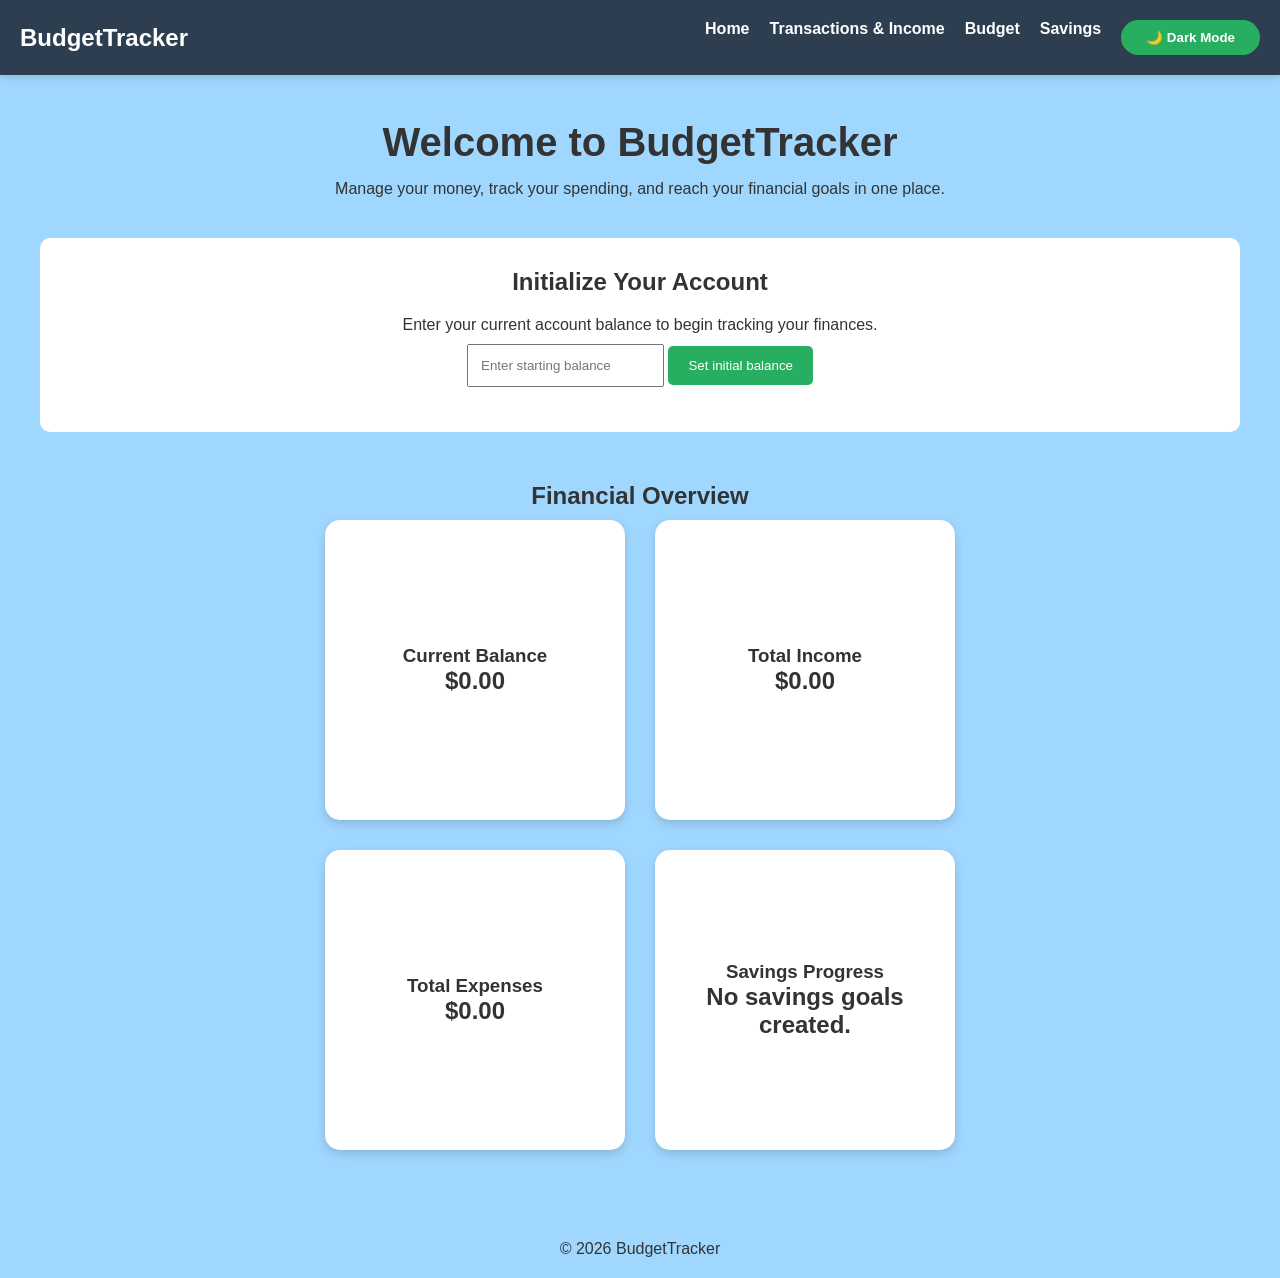
<file: Final Project/index.html>
<!DOCTYPE html>
<html lang="en">

<head>
    <meta charset="UTF-8">
    <meta name="viewport" content="width=device-width, initial-scale=1.0">

    <title>BudgetTracker - Home</title>

    <link rel="stylesheet" href="styles.css">
</head>


<body>

    <!-- Navigation Bar -->
    <header>
        <nav class="navbar">

            <h1 class="logo">BudgetTracker</h1>

            <ul class="nav-links">
                <li><a href="index.html">Home</a></li>
                <li><a href="transactions.html">Transactions & Income</a></li>
                <li><a href="budget.html">Budget</a></li>
                <li><a href="savings.html">Savings</a></li>
                <li><button id="theme-toggle" class="theme-button">🌙 Dark Mode</button></li>
            </ul>

        </nav>
    </header>



    <main>

        <!-- Welcome Section -->
        <section class="hero">

            <h2>Welcome to BudgetTracker</h2>

            <p>
                Manage your money, track your spending,
                and reach your financial goals in one place.
            </p>

            <p id="welcome-message"></p>

        </section>



        <!-- Initialize Account Balance -->
        <section class="balance-section" id="balance-setup">

            <h2>Initialize Your Account</h2>

            <p>
                Enter your current account balance to begin tracking your finances.
            </p>


            <input
                type="number"
                id="starting-balance"
                placeholder="Enter starting balance"
            >


            <button id="initialize-btn">
                Set initial balance
            </button>


            <p id="balance-message"></p>

        </section>



        <!-- Overview Cards -->
        <section class="overview">

            <h2>Financial Overview</h2>


            <div class="cards">


                <div class="card">

                    <h3>Current Balance</h3>

                    <p id="home-current-balance">
                        $0.00
                    </p>

                </div>



                <div class="card">

                    <h3>Total Income</h3>

                    <p id="home-total-income">
                        $0.00
                    </p>

                </div>



                <div class="card">

                    <h3>Total Expenses</h3>

                    <p id="home-total-expenses">
                        $0.00
                    </p>

                </div>



                <div class="card">

                    <h3>Savings Progress</h3>

                    <p id="home-savings-progress">
                        0%
                    </p>

                </div>


            </div>

        </section>


    </main>



    <footer>

        <p>
            © 2026 BudgetTracker
        </p>

    </footer>



    <script src="scripts.js"></script>

</body>

</html>
</file>
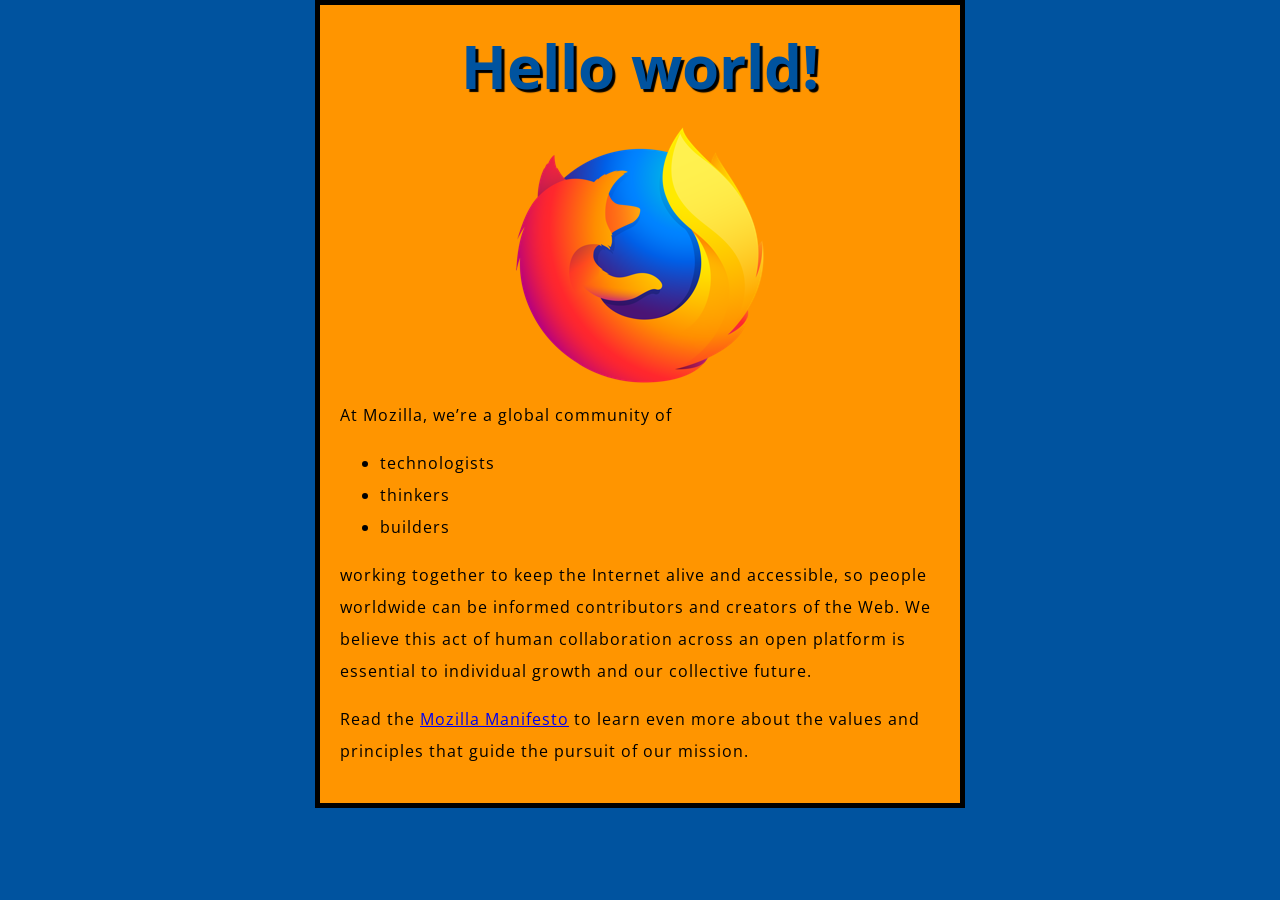
<file: Assignment1/Assignment1 code/index.html>
<!DOCTYPE html>
<html lang="en">
  <head>
    <meta charset="utf-8">
    <title>My test page</title>
    <link href="http://fonts.googleapis.com/css?family=Open+Sans" rel="stylesheet" type="text/css">
    <link href="styles/style.css" rel="stylesheet" type="text/css">
    <script async src="scripts/main.js"></script>
  </head>
  <body>
    <h1>Mozilla is cool</h1>
    <img src="images/firefox-icon.png" alt="The Firefox logo: a flaming fox surrounding the Earth.">

    <p>At Mozilla, we’re a global community of</p>

    <ul> <!-- changed to list in the tutorial -->
      <li>technologists</li>
      <li>thinkers</li>
      <li>builders</li>
    </ul>

    <p>working together to keep the Internet alive and accessible, so people worldwide can be informed contributors and creators of the Web. We believe this act of human collaboration across an open platform is essential to individual growth and our collective future.</p>

    <p>Read the <a href="https://www.mozilla.org/en-US/about/manifesto/">Mozilla Manifesto</a> to learn even more about the values and principles that guide the pursuit of our mission.</p>
  </body>
</html>
</file>
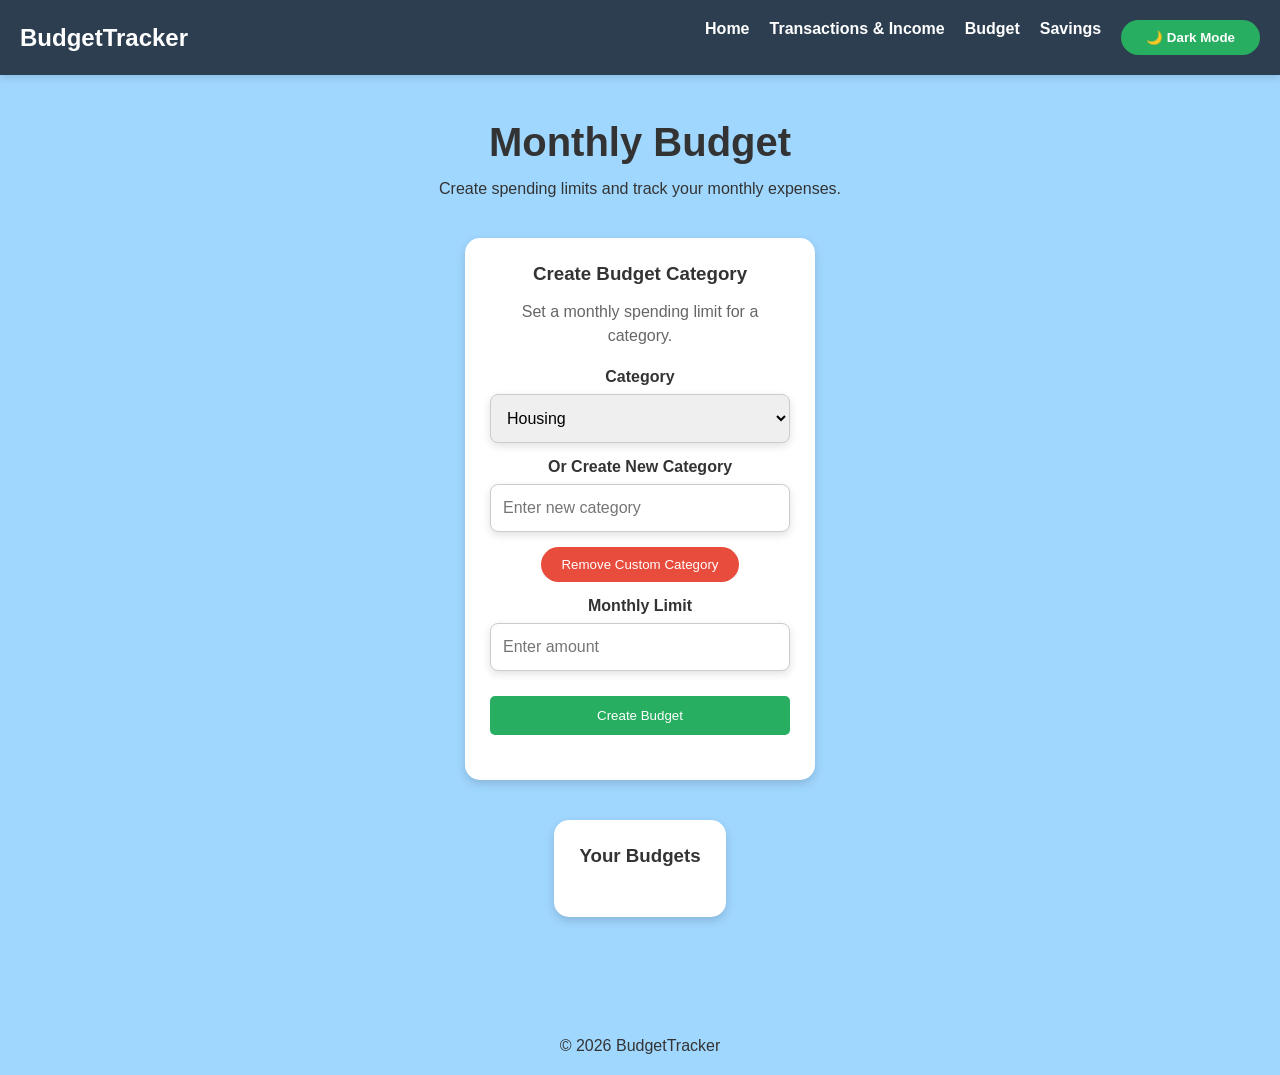
<file: Final Project/budget.html>
<!DOCTYPE html>
<html lang="en">

<head>

    <meta charset="UTF-8">

    <meta name="viewport" content="width=device-width, initial-scale=1.0">

    <title>Budget | BudgetTracker</title>

    <link rel="stylesheet" href="styles.css">

</head>


<body>


<!-- Navigation -->

<nav class="navbar">

    <h1 class="logo">
        BudgetTracker
    </h1>


    <ul class="nav-links">

        <li>
            <a href="index.html">
                Home
            </a>
        </li>


        <li>
            <a href="transactions.html">
                Transactions & Income
            </a>
        </li>


        <li>
            <a href="budget.html">
                Budget
            </a>
        </li>


        <li>
            <a href="savings.html">
                Savings
            </a>
        </li>
        <li><button id="theme-toggle" class="theme-button">🌙 Dark Mode</button></li>
    </ul>

</nav>



<main>


<section class="hero">

    <h2>
        Monthly Budget
    </h2>


    <p>
        Create spending limits and track your monthly expenses.
    </p>

</section>



<!-- Budget Creation -->

<section class="budget-setup">


    <h3>
        Create Budget Category
    </h3>


    <p>
        Set a monthly spending limit for a category.
    </p>



    <label for="budget-category">
        Category
    </label>


    <select id="budget-category">


        <option value="Housing">
            Housing
        </option>


        <option value="Food">
            Food
        </option>


        <option value="Transportation">
            Transportation
        </option>


        <option value="Entertainment">
            Entertainment
        </option>


        <option value="Bills">
            Bills
        </option>


        <option value="Other">
            Other
        </option>


    </select>

    <label for="custom-budget-category">

        Or Create New Category

    </label>


    <input
        type="text"
        id="custom-budget-category"
        placeholder="Enter new category"
    />

    <button id="remove-category-btn">

        Remove Custom Category

    </button>




    <label for="budget-limit">
        Monthly Limit
    </label>


    <input 
        type="number"
        id="budget-limit"
        placeholder="Enter amount"
    >



    <button id="create-budget-btn">
        Create Budget
    </button>



    <p id="budget-message"></p>


</section>




<!-- Budget Cards -->

<section class="budget-container">


    <h3>
        Your Budgets
    </h3>


    <div id="budget-list" class="budget-cards">


        <!-- Budget cards created here -->


    </div>


</section>

<!-- Edit Budget Box -->

<section id="edit-budget-box" class="budget-edit-box">


    <h3>
        Edit Budget
    </h3>


    <label for="edit-budget-limit">

        New Monthly Limit

    </label>


    <input 
        type="number"
        id="edit-budget-limit"
    >



    <button id="save-budget-edit">

        Save Changes

    </button>


    <button id="cancel-budget-edit">

        Cancel

    </button>


</section>



</main>




<footer>

    <p>
        © 2026 BudgetTracker
    </p>

</footer>



<script src="scripts.js"></script>


</body>

</html>
</file>
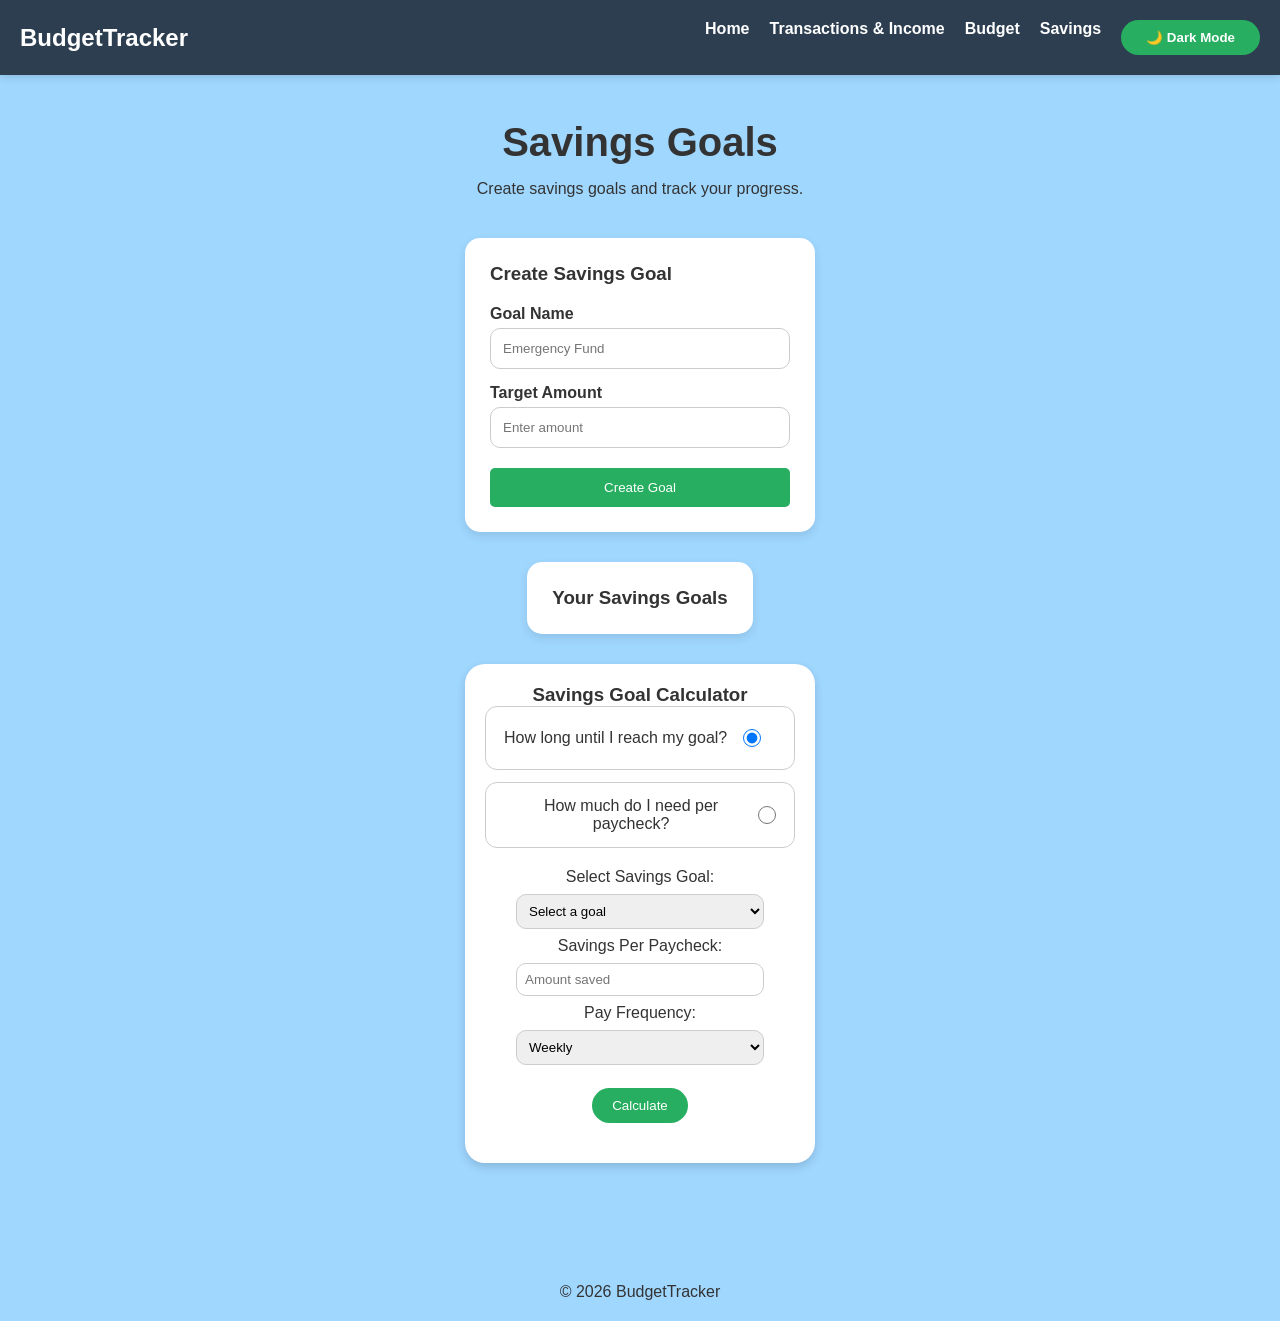
<file: Final Project/savings.html>
<!DOCTYPE html>
<html lang="en">

<head>

    <meta charset="UTF-8">

    <meta name="viewport" content="width=device-width, initial-scale=1.0">

    <title>Savings | BudgetTracker</title>

    <link rel="stylesheet" href="styles.css">

</head>


<body>


<!-- Navigation -->

<nav class="navbar">

    <h1 class="logo">
        BudgetTracker
    </h1>


    <ul class="nav-links">


        <li>
            <a href="index.html">
                Home
            </a>
        </li>


        <li>
            <a href="transactions.html">
                Transactions & Income
            </a>
        </li>


        <li>
            <a href="budget.html">
                Budget
            </a>
        </li>


        <li>
            <a href="savings.html">
                Savings
            </a>
        </li>
        <li><button id="theme-toggle" class="theme-button">🌙 Dark Mode</button></li>

    </ul>

</nav>




<main>


<section class="hero">

    <h2>
        Savings Goals
    </h2>


    <p>
        Create savings goals and track your progress.
    </p>


</section>

<!-- Savings Goal Creation -->

<section class="savings-setup">


    <h3>
        Create Savings Goal
    </h3>


    <label for="savings-name">

        Goal Name

    </label>


    <input
        type="text"
        id="savings-name"
        placeholder="Emergency Fund"
    >



    <label for="savings-target">

        Target Amount

    </label>


    <input
        type="number"
        id="savings-target"
        placeholder="Enter amount"
    >



    <button id="create-savings-btn">

        Create Goal

    </button>


    <p id="savings-message"></p>


</section>

<!-- Savings Goals Display -->

<section class="savings-container">


    <h3>
        Your Savings Goals
    </h3>


    <div class="savings-content">


        <div id="savings-list" class="savings-cards">


            <!-- Savings cards appear here -->


        </div>



        <div
        id="edit-savings-box"
        class="edit-savings-panel"
        style="display:none;">


            <h3>
                Edit Savings Goal
            </h3>


            <label>
                Goal Name
            </label>


            <input
                type="text"
                id="edit-savings-name">



            <label>
                Target Amount
            </label>


            <input
                type="number"
                id="edit-savings-target">



            <button id="save-savings-edit">

                Save Changes

            </button>



            <button id="cancel-savings-edit">

                Cancel

            </button>


        </div>


    </div>


</section>

<div class="savings-calculator-card">

    <h3>
        Savings Goal Calculator
    </h3>

    <div class="calculator-mode">

        <label class="mode-option">

            <span>
                How long until I reach my goal?
            </span>

            <input 
            type="radio" 
            name="calculator-mode"
            id="time-to-goal-mode"
            checked>

        </label>


        <label class="mode-option">

            <span>
                How much do I need per paycheck?
            </span>

            <input 
            type="radio" 
            name="calculator-mode"
            id="required-savings-mode">

        </label>

    </div>

    <label>
        Select Savings Goal:
    </label>

    <select id="calculator-savings-goal">
        <option value="">
            Select a goal
        </option>
    </select>


    <div id="paycheck-input-section">

        <label>
            Savings Per Paycheck:
        </label>

        <input 
        type="number"
        id="calculator-amount"
        placeholder="Amount saved">

    </div>

    <div id="timeframe-input-section"
style="display:none;">


    <label>
        Time To Save:
    </label>


    <input 
        type="number"
        id="calculator-timeframe"
        placeholder="Number">


        <select id="calculator-time-unit">

            <option value="months">
                Months
            </option>

            <option value="years">
                Years
            </option>

        </select>


    </div>


    <label>
        Pay Frequency:
    </label>

    <select id="calculator-frequency">

        <option value="52">
            Weekly
        </option>

        <option value="26">
            Every 2 weeks
        </option>

        <option value="24">
            Twice a month
        </option>

        <option value="12">
            Monthly
        </option>

    </select>


    <button id="calculate-savings-btn">
        Calculate
    </button>


    <div id="calculator-result">

    </div>


</div>

</main>




<footer>

    <p>
        © 2026 BudgetTracker
    </p>


</footer>



<script src="scripts.js"></script>


</body>

</html>
</file>
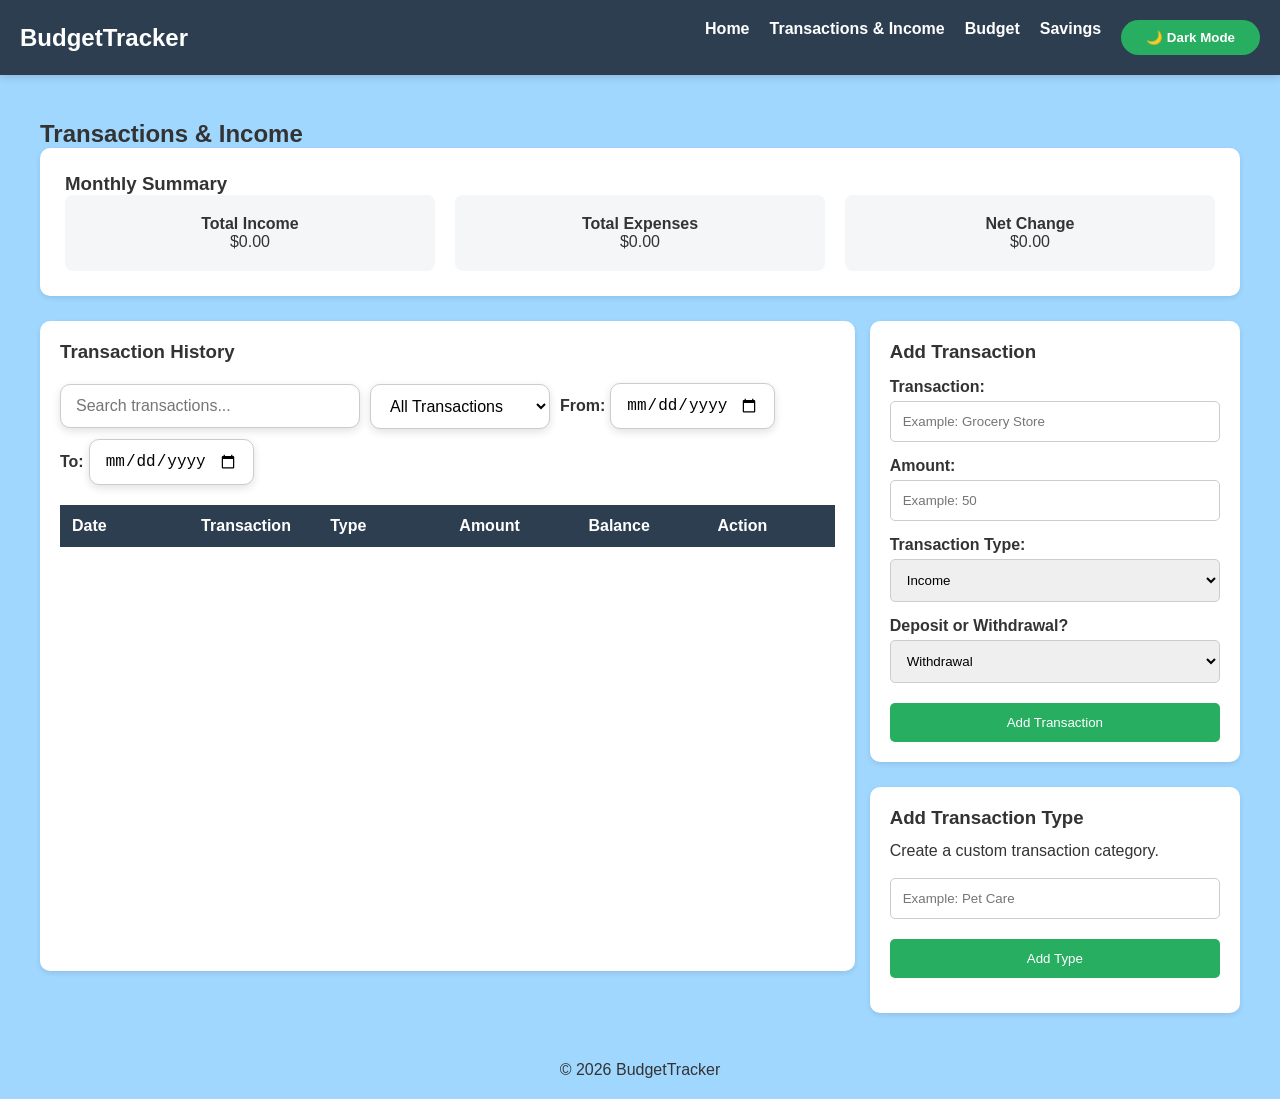
<file: Final Project/transactions.html>
<!DOCTYPE html>
<html lang="en">

<head>
    <meta charset="UTF-8">
    <meta name="viewport" content="width=device-width, initial-scale=1.0">

    <title>BudgetTracker - Transactions</title>

    <link rel="stylesheet" href="styles.css">
</head>


<body>

    <!-- Navigation Bar -->
    <header>

        <nav class="navbar">

            <h1 class="logo">BudgetTracker</h1>

            <ul class="nav-links">

                <li><a href="index.html">Home</a></li>
                <li><a href="transactions.html">Transactions & Income</a></li>
                <li><a href="budget.html">Budget</a></li>
                <li><a href="savings.html">Savings</a></li>
                <li><button id="theme-toggle" class="theme-button">🌙 Dark Mode</button></li>

            </ul>

        </nav>

    </header>



    <main>

        <h2 class="page-title">
            Transactions & Income
        </h2>


        <section class="transaction-summary">

            <h3>Monthly Summary</h3>

            <div class="summary-cards">

                <div class="summary-card income-summary">

                    <h4>Total Income</h4>

                    <p id="total-income">
                        $0.00
                    </p>

                </div>


                <div class="summary-card expense-summary">

                    <h4>Total Expenses</h4>

                    <p id="total-expenses">
                        $0.00
                    </p>

                </div>


                <div class="summary-card net-summary">

                    <h4>Net Change</h4>

                    <p id="net-change">
                        $0.00
                    </p>

                </div>

            </div>

        </section>
        <section class="transaction-layout">


            <!-- Transaction History -->
            <div class="transaction-history">

                <h3>
                    Transaction History
                </h3>


                <!-- Search and Filter Controls -->
                <div class="transaction-filters">


                    <input
                        type="text"
                        id="transaction-search"
                        placeholder="Search transactions..."
                    >


                    <select id="transaction-filter">

                        <option value="All">
                            All Transactions
                        </option>

                    </select>
                    <div class="date-filter">

                        <label for="start-date">
                            From:
                        </label>


                        <input 
                            type="date"
                            id="start-date"
                        >

                    </div>



                    <div class="date-filter">

                        <label for="end-date">
                            To:
                        </label>


                        <input 
                            type="date"
                            id="end-date"
                        >

                    </div>


                </div>



                <!-- Transaction Table -->
                <table>

                    <thead>

                        <tr>

                            <th>Date</th>

                            <th>Transaction</th>

                            <th>Type</th>

                            <th>Amount</th>

                            <th>Balance</th>

                            <th>Action</th>

                        </tr>

                    </thead>



                    <tbody id="transaction-list">

                        <!-- Transactions will be added here dynamically -->

                    </tbody>


                </table>


            </div>





            <!-- Right Side Boxes -->
            <div class="transaction-controls">



                <!-- Add Transaction -->
                <div 
                class="transaction-input-box"
                id ="transaction-card">

                    <h3>
                        Add Transaction
                    </h3>


                    <label for="transaction-description">
                        Transaction:
                    </label>

                    <input
                        type="text"
                        id="transaction-description"
                        placeholder="Example: Grocery Store"
                    >



                    <label for="transaction-amount">
                        Amount:
                    </label>

                    <input
                        type="number"
                        id="transaction-amount"
                        placeholder="Example: 50"
                    >



                    <label for="transaction-type">
                        Transaction Type:
                    </label>


                    <select id="transaction-type">

                        <option value="Income">
                            Income
                        </option>

                        <option value="Food">
                            Food
                        </option>

                        <option value="Housing">
                            Housing
                        </option>

                        <option value="Transportation">
                            Transportation
                        </option>

                        <option value="Entertainment">
                            Entertainment
                        </option>

                        <option value="Shopping">
                            Shopping
                        </option>

                        <option value="Bills">
                            Bills
                        </option>

                        <option value="Healthcare">
                            Healthcare
                        </option>

                        <option value="Education">
                            Education
                        </option>

                        <option value="Subscriptions">
                            Subscriptions
                        </option>

                        <option value="Other">
                            Other
                        </option>

                    </select>

                    <label>Deposit or Withdrawal?</label>

                    <select id="transaction-direction">

                        <option value="withdrawal">
                            Withdrawal
                        </option>

                        <option value="deposit">
                            Deposit
                        </option>

                    </select>

                    <button id="add-transaction-btn">
                        Add Transaction
                    </button>



                    <p id="transaction-message"></p>


                </div>





                <!-- Add Transaction Type -->
                <div class="transaction-type-box">


                    <h3>
                        Add Transaction Type
                    </h3>


                    <p>
                        Create a custom transaction category.
                    </p>


                    <input
                        type="text"
                        id="new-transaction-type"
                        placeholder="Example: Pet Care"
                    >


                    <button id="add-type-btn">
                        Add Type
                    </button>


                    <p id="type-message"></p>


                </div>



            </div>


        </section>


    </main>




    <footer>

        <p>
            © 2026 BudgetTracker
        </p>

    </footer>



    <script src="scripts.js"></script>

</body>

</html>
</file>
<file: Final Project/styles.css>
/* ==============================
   General Styling
   ============================== */

* {
    box-sizing: border-box;
    margin: 0;
    padding: 0;
}


body {

    font-family: Arial, sans-serif;

    background-color: #a0d7ff;

    color: #333;

    padding-top: 80px;

}



main {

    max-width: 1700px;

    margin: auto;

    padding: 40px;

}

footer {

    width: 100%;

    text-align: center;

    padding: 20px;

    margin-top: 30px;

}



/* ==============================
   Navigation
   ============================== */


.navbar {

    display: flex;

    justify-content: space-between;

    align-items: center;

    padding: 20px;

    background-color: #2c3e50;

    box-shadow: 0 2px 8px rgba(0,0,0,0.15);
    
    position: fixed;

    top: 0;

    left: 0;

    width: 100%;

    z-index: 1000;

}



.logo {

    color: white;

}



.nav-links {

    display: flex;

    list-style: none;

    gap: 20px;

}



.nav-links a {

    color: white;

    text-decoration: none;

    font-weight: bold;

}



.nav-links a:hover {

    text-decoration: underline;

}



/* ==============================
   Home Page
   ============================== */


.hero {

    text-align: center;

    margin-bottom: 40px;

}



.hero h2 {

    font-size: 2.5rem;

    margin-bottom: 15px;

}



.balance-section {

    background: white;

    padding: 30px;

    border-radius: 10px;

    text-align: center;

    margin-bottom: 40px;

}

.balance-section h2 {

    margin-bottom:20px;

}


.balance-section input {

    margin-top:10px;

    margin-bottom:15px;

}


.balance-section button {

    margin-top:10px;

}



input,
select {

    padding: 12px;

}



button {

    padding: 12px 20px;

    border: none;

    border-radius: 5px;

    background-color: #27ae60;

    color: white;

    cursor: pointer;

}



button:hover {

    background-color: #219150;

}



.cards {

    display: grid;

    grid-template-columns: repeat(2, 300px);

    justify-content: center;

    gap:30px;

}

.overview {

    width: fit-content;

    margin: 0 auto;

}

.overview h2 {
    text-align:center;
    padding: 10px;
}



.card {

    background:white;

    width:300px;

    height:300px;

    padding:40px;

    display:flex;

    flex-direction:column;

    justify-content:center;

    align-items:center;

    text-align:center;

    border-radius:15px;

    box-shadow:0 4px 10px rgba(0,0,0,0.15);

}



.card p {

    font-size:1.5rem;

    font-weight:bold;

}




/* ==============================
   Transaction Page Layout
   ============================== */


.transaction-layout {

    display:grid;

    grid-template-columns:2.2fr 1fr;

    gap:15px;

    align-items:stretch;

}

.transaction-description {
    max-width: 200px;
    white-space: nowrap;
    overflow: hidden;
    text-overflow: ellipsis;
}



/* ==============================
   Transaction History
   ============================== */


.transaction-history {

    background:white;

    padding:20px;

    border-radius:10px;

    box-shadow:0 2px 5px rgba(0,0,0,0.1);

    height:650px;

    display:flex;

    flex-direction:column;

}



.transaction-history h3 {

    margin-bottom:20px;

}



/* ==============================
   Filters
   ============================== */


.transaction-filters {

    display:flex;

    flex-wrap:wrap;

    gap:10px;

    margin-bottom:20px;

    align-items:center;

}



.transaction-filters input,
.transaction-filters select {

    padding:12px 15px;

    border-radius:10px;

    border:1px solid #ccc;

    background:white;

    box-shadow:0 3px 8px rgba(0,0,0,0.12);

    font-size:1rem;

}



.transaction-filters input:focus,
.transaction-filters select:focus {

    outline:none;

    border-color:#27ae60;

}



#transaction-search {

    width:300px;

}



#transaction-filter {

    width:180px;

}



.date-filter {

    display:flex;

    align-items:center;

    gap:5px;

    white-space:nowrap;

}



.date-filter label {

    font-weight:bold;

}



.date-filter input {

    width:165px;

}



/* ==============================
   Transaction Table
   ============================== */


.transaction-history table {

    width:100%;

    border-collapse:collapse;

    table-layout:fixed;

}



.transaction-history tbody {

    display:block;

    overflow-y:auto;

    flex:1;

}



.transaction-history thead,
.transaction-history tbody tr {

    display:table;

    width:100%;

    table-layout:fixed;

}



th {

    background:#2c3e50;

    color:white;

    padding:12px;

    text-align:left;

}



td {

    padding:12px;

    border-bottom:1px solid #ddd;

    overflow:hidden;

    text-overflow:ellipsis;

    white-space:nowrap;

}



tr:hover {

    background:#f5f5f5;

}



/* Initial balance */

.initial-balance-row {

    background-color:#dff6dd;

    font-weight:bold;

}



.initial-balance-row:hover {

    background-color:#c8edc5;

}



/* ==============================
   Right Side Boxes
   ============================== */


.transaction-controls {

    display:flex;

    flex-direction:column;

    gap:25px;

    height:650px;

}



.transaction-input-box,
.transaction-type-box {

    background:white;

    padding:20px;

    border-radius:10px;

    box-shadow:0 2px 5px rgba(0,0,0,0.1);

}



.transaction-input-box label {

    display:block;

    margin-top:15px;

    margin-bottom:5px;

    font-weight:bold;

}



.transaction-input-box input,
.transaction-input-box select,
.transaction-type-box input {

    width:100%;

    padding:12px;

    border-radius:5px;

    border:1px solid #ccc;

}



.transaction-input-box button,
.transaction-type-box button {

    width:100%;

    margin-top:20px;

}



/* Buttons */


.edit-btn {

    background:#3498db;

    padding:8px 12px;

    font-size:.9rem;

}



.edit-btn:hover {

    background:#2980b9;

}



.delete-btn {

    background:#e74c3c;

    padding:8px 12px;

    font-size:.9rem;

}



.delete-btn:hover {

    background:#c0392b;

}



/* ==============================
   Summary Cards
   ============================== */


.transaction-summary {

    background:white;

    padding:25px;

    border-radius:10px;

    box-shadow:0 2px 5px rgba(0,0,0,0.1);

    margin-bottom:25px;

}



.summary-cards {

    display:grid;

    grid-template-columns:repeat(3,1fr);

    gap:20px;

}



.summary-card {

    background:#f4f6f8;

    padding:20px;

    text-align:center;

    border-radius:8px;

}



/* ==============================
   Responsive
   ============================== */


@media(max-width:900px) {


    .transaction-layout {

        grid-template-columns:1fr;

    }



    .transaction-controls {

        height:auto;

    }



    .transaction-filters {

        flex-direction:column;

        align-items:stretch;

    }



    #transaction-search,
    #transaction-filter,
    .date-filter input {

        width:100%;

    }



    .cards,
    .summary-cards {

        grid-template-columns:1fr;

    }



    .navbar {

        flex-direction:column;

        gap:15px;

    }


}

.transaction-type-box h3 {

    margin-bottom: 10px;

}


.transaction-type-box p {

    margin-bottom: 15px;

    line-height: 1.5;

}

/* Deposits */

.deposit-row {

    background-color: #dff6dd;

}


.deposit-row:hover {

    background-color: #c8edc5;

}



/* Withdrawals */

.withdrawal-row {

    background-color: #fde2e2;

}


.withdrawal-row:hover {

    background-color: #f8cccc;

}



/* Negative Balance */

.negative-balance-row {

    background-color: #e88b8b;

}


.negative-balance-row:hover {

    background-color: #df7070;

}



/* Amount Colors */

.deposit-amount {

    color: #1b8a3b;

    font-weight:bold;

}


.withdrawal-amount {

    color:#c0392b;

    font-weight:bold;

}

/* ==============================
   Budget Page
   ============================== */


/* Budget Setup Box */

.budget-setup {

    background-color: white;

    padding: 25px;

    border-radius: 15px;

    box-shadow: 0 4px 10px rgba(0,0,0,0.15);

    margin: 30px auto 40px;

    text-align: center;

    width: 350px;

    max-width: 90%;

}


.budget-setup h3 {

    margin-bottom: 15px;

}


.budget-setup p {

    margin-bottom: 20px;

    line-height: 1.5;

    color: #666;

}


/* Budget Inputs */

.budget-setup label {

    display: block;

    font-weight: bold;

    margin-top: 15px;

    margin-bottom: 8px;

}


.budget-setup input,
.budget-setup select {

    width: 300px;

    max-width: 100%;

    padding: 14px 12px;

    border-radius: 8px;

    border: 1px solid #ccc;

    box-shadow: 0 3px 8px rgba(0,0,0,0.12);

    font-size: 1rem;

}



.budget-setup input:focus,
.budget-setup select:focus {

    outline: none;

    border-color: #27ae60;

    box-shadow: 0 0 8px rgba(39,174,96,0.4);

}



.budget-setup button {

    margin-top: 25px;

    width: 300px;

    max-width: 100%;

}



/* Budget List Section */

.budget-container {

    background-color: white;

    padding: 25px;

    border-radius: 15px;

    box-shadow: 0 4px 10px rgba(0,0,0,0.15);

    width: fit-content;

    max-width: 90vw;

    margin: 30px auto;

}



.budget-container h3 {

    margin-bottom: 25px;

}



/* Budget Cards */

.budget-cards {

    display:flex;

    flex-wrap:wrap;

    gap:25px;

}



.budget-card {

    background-color: #f8fafc;

    padding: 30px;

    border-radius: 12px;

    box-shadow: 0 3px 8px rgba(0,0,0,0.12);

    overflow: hidden;

    text-align: center;

    padding-bottom: 45px;

    width:300px;

}



.budget-card h4 {

    margin-bottom: 15px;

    font-size: 1.3rem;

}



.budget-card p {

    margin-bottom: 10px;

}



/* Progress Bar */

.progress-container {

    position: relative;

    width: 100%;

    height: 12px;

    background-color: #ddd;

    border-radius: 20px;

    margin-top: 15px;
    
    margin-bottom: 35px;

}



.progress-bar {

    height: 100%;

    border-radius: 20px;

    transition: width 0.3s ease;

}



.progress-markers {

    position: absolute;

    top: 18px;

    left: 0;

    width: 100%;

    display: flex;

    justify-content: space-between;

    font-size: 0.75rem;

    color: #555;

}



.half-marker {

    position: absolute;

    left: 50%;

    transform: translateX(-50%);

}



/* Budget Status Colors */

.budget-safe {

    background-color: #27ae60;

}


.budget-warning {

    background-color: #f1c40f;

}


.budget-danger {

    background-color: #e74c3c;

}

.budget-card p {

    margin:12px 0;

}


/* Budget Messages */

#budget-message {

    margin-top: 20px;

    font-weight: bold;

}



/* Mobile */

@media(max-width:900px) {


    .budget-cards {

        grid-template-columns: 1fr;

    }


}

/* Budget Delete Button */

.delete-budget-btn {

    background-color:#e74c3c;

    margin-top:20px;

    padding:10px 25px;

    width:auto;

    border-radius:25px;

    font-size:0.9rem;

    display:block;

    margin-left:auto;

    margin-right:auto;

}


.delete-budget-btn:hover {

    background-color:#c0392b;

}

.edit-budget-btn {

    background-color:#3498db;

    margin-top:20px;

    margin-right:10px;

    padding:10px 25px;

    width:auto;

    border-radius:25px;

    font-size:0.9rem;

}


.edit-budget-btn:hover {

    background-color:#2980b9;

}

.budget-card button {

    display:inline-block;

}

/* Budget Edit Box */


.budget-edit-box {

    display:none;

    background:white;

    padding:30px;

    border-radius:15px;

    box-shadow:0 4px 10px rgba(0,0,0,0.15);

    margin-top:30px;

    text-align:center;

}



.budget-edit-box h3 {

    margin-bottom:20px;

}



.budget-edit-box input {

    width:300px;

    max-width:100%;

    padding:12px;

    border-radius:8px;

    border:1px solid #ccc;

    margin:15px;

}



.budget-edit-box button {

    margin:10px;

    width:auto;

    padding:10px 25px;

    border-radius:25px;

}



#cancel-budget-edit {

    background-color:#e74c3c;

}


#cancel-budget-edit:hover {

    background-color:#c0392b;

}

.budget-card button {

    display:inline-block;

    margin:10px 5px;

}

#remove-category-btn {

    background-color:#e74c3c;

    margin-top:15px;

    width:auto;

    padding:10px 20px;

    border-radius:25px;

}


#remove-category-btn:hover {

    background-color:#c0392b;

}

/* Savings Cards */


.savings-container {

    background-color: white;

    padding: 25px;

    border-radius: 15px;

    box-shadow: 0 4px 10px rgba(0,0,0,0.1);

    width: fit-content;

    max-width: 90vw;

    margin: 30px auto;

}



.savings-cards {

    display:flex;

   flex-wrap: wrap;

    gap:25px;

}



.savings-card {

    background:#f4f6f8;

    padding:25px;

    border-radius:15px;

    text-align:center;

}



.savings-card h4 {

    margin-bottom:15px;

}



.savings-progress-container {

    width:100%;

    height:12px;

    background:#ddd;

    border-radius:20px;

    margin-top:20px;

}



.savings-progress-bar {

    height:100%;

    background:#27ae60;

    border-radius:20px;

    transition:width 0.3s ease;

}

.add-savings-btn {

    margin-top:20px;

    padding:10px 20px;

    border:none;

    border-radius:20px;

    background:#27ae60;

    color:white;

    cursor:pointer;

}


.add-savings-btn:hover {

    background:#219150;

}

.savings-input-box {

    margin-top:20px;

}



.savings-input-box input {

    width:40%;

    padding:10px;

    border-radius:10px;

    border:1px solid #ccc;

    margin-bottom:10px;

}



.save-savings-btn,
.cancel-savings-btn {


    width:100px;

    padding:10px;

    border:none;

    border-radius:20px;

    cursor:pointer;

}



.save-savings-btn {

    background:#27ae60;

    color:white;

}



.cancel-savings-btn {

    background:#e74c3c;

    color:white;

}

.savings-input-box input {

    width: 120px;

    padding: 10px;

    border-radius: 10px;

    border: 1px solid #ccc;

}

.savings-cards {

    display: flex;

    flex-wrap: wrap;

    gap: 25px;

}


.savings-card {

    width: 300px;

    max-width: 100%;

}

.savings-setup {

    background-color: white;

    padding: 25px;

    border-radius: 15px;

    box-shadow: 0 4px 10px rgba(0,0,0,0.1);

    width: 350px;

    max-width: 90%;

    margin: 30px auto;

}


.savings-setup h3 {

    margin-bottom: 20px;

}


.savings-setup label {

    display: block;

    margin-top: 15px;

    margin-bottom: 5px;

    font-weight: bold;

}


.savings-setup input,
.savings-setup select {

    width: 100%;

    padding: 12px;

    border-radius: 10px;

    border: 1px solid #ccc;

}


.savings-setup button {

    width: 100%;

    margin-top: 20px;

}

.edit-savings-btn,
.delete-savings-btn{

    margin-top:10px;

    width:130px;

}

.edit-savings-btn{

    background:#3498db;

}

.edit-savings-btn:hover{

    background:#2980b9;

}

.delete-savings-btn{

    background:#e74c3c;

}

.delete-savings-btn:hover{

    background:#c0392b;

}

.add-savings-btn,
.edit-savings-btn,
.delete-savings-btn {
    border-radius: 20px;
}

.savings-calculator-card {

    width: 350px;

    margin: 30px auto;

    padding: 20px;

    border-radius: 20px;

    background: white;

    box-shadow: 0px 4px 10px rgba(0,0,0,0.15);

    text-align: center;

}


.savings-calculator-card input,
.savings-calculator-card select {

    width: 80%;

    padding: 8px;

    margin: 8px auto;

    border-radius: 10px;

    border: 1px solid #ccc;

    display: block;

}


#calculate-savings-btn {

    margin-top: 15px;

    padding: 10px 20px;

    border-radius: 20px;

    border: none;

    cursor: pointer;

}


#calculator-result {

    margin-top: 20px;

    font-weight: bold;

}

.calculator-mode {
    display: flex;
    flex-direction: column;
    gap: 12px;
    margin-bottom: 20px;
}


.mode-option {
    display: flex;
    justify-content: space-between;
    align-items: center;

    padding: 14px 18px;

    border: 1px solid #ccc;
    border-radius: 12px;

    cursor: pointer;

    background-color: white;

    transition: 0.2s ease;
}


.mode-option:hover {

    border-color: #4caf50;

}


.mode-option input {

    width: 18px;
    height: 18px;

    cursor: pointer;

}

.savings-content {

    display: flex;
    gap: 30px;
    align-items: flex-start;

}


#savings-list {

    flex: 1;

}


.edit-savings-panel {

    width: 280px;

}

.transaction-input-box.editing {

    border: 2px solid #4caf50;

    box-shadow:
    0 0 15px rgba(76,175,80,0.4);

}

.edit-savings-panel {

    background: white;

    border-radius: 20px;

    padding: 25px;

    width: 280px;

    box-shadow: 0 4px 12px rgba(0,0,0,0.15);

    display: flex;

    flex-direction: column;

    gap: 12px;

}

body.dark-mode {
    background: #1b1b1b;
    color: #f0f0f0;
}

body.dark-mode .card,
body.dark-mode .budget-card,
body.dark-mode .transaction-history,
body.dark-mode .transaction-input-box,
body.dark-mode .transaction-type-box,
body.dark-mode .budget-container,
body.dark-mode .budget-setup,
body.dark-mode .savings-container,
body.dark-mode .savings-card,
body.dark-mode .savings-setup,
body.dark-mode .savings-calculator-card,
body.dark-mode .summary-card,
body.dark-mode .edit-savings-panel {
    background: #2b2b2b;
    color: white;
}

body.dark-mode input,
body.dark-mode select {
    background: #3a3a3a;
    color: white;
    border-color: #666;
}

body.dark-mode table th {
    background: #151515;
}

body.dark-mode table td {
    color: white;
}

/* Monthly Summary Container */
body.dark-mode .transaction-summary {

    background-color: #2b2b2b;
    color: white;

}


/* Monthly Summary Individual Cards */
body.dark-mode .summary-card {

    background-color: #3a3a3a;
    color: white;

}


/* Darker Deposit Rows */
body.dark-mode .deposit-row {

    background-color: #1f4d2b;

}


body.dark-mode .deposit-row:hover {

    background-color: #285f36;

}


/* Darker Withdrawal Rows */
body.dark-mode .withdrawal-row {

    background-color: #5a2525;

}


body.dark-mode .withdrawal-row:hover {

    background-color: #6e3030;

}


/* Darker Negative Balance */
body.dark-mode .negative-balance-row {

    background-color: #7a3030;

}


body.dark-mode .negative-balance-row:hover {

    background-color: #914040;

}


/* Keep amount text readable */
body.dark-mode .deposit-amount {

    color: #6ee787;

}


body.dark-mode .withdrawal-amount {

    color: #ff7b72;

}
/* Darker Initial Balance Row */

body.dark-mode .initial-balance-row {

    background-color: #1f4d2b;
    color: white;

}


body.dark-mode .initial-balance-row:hover {

    background-color: #285f36;

}


/* Initial balance amount text */
body.dark-mode .initial-balance-amount {

    color: #6ee787;

}

/* Dark Mode Toggle Button */

.theme-button {

    border-radius: 50px;

    padding: 10px 25px;

    background-color: #27ae60;

    color: white;

    font-weight: bold;

    border: none;

    cursor: pointer;

    transition: 0.2s ease;

}


.theme-button:hover {

    background-color: #219150;

}

/* Dark Mode Savings Calculator Options */

body.dark-mode .mode-option {

    background-color: #2b2b2b;

    color: white;

    border-color: #555;

}


body.dark-mode .mode-option:hover {

    border-color: #4caf50;

}

body.dark-mode .mode-option input {

    accent-color: #4caf50;

}

body.dark-mode .balance-section {

    background-color: #2b2b2b;

    color: #f1f1f1;

}

/* Dark Mode Budget Edit Box */
body.dark-mode .budget-edit-box {

    background-color: #2b2b2b;
    color: white;

}


/* Dark Mode Savings Edit Box */
body.dark-mode .edit-savings-box,
body.dark-mode .edit-savings-panel {

    background-color: #2b2b2b;
    color: white;

}


/* Dark Mode Edit Inputs */
body.dark-mode .budget-edit-box input,
body.dark-mode .edit-savings-box input,
body.dark-mode .edit-savings-panel input {

    background-color: #3a3a3a;
    color: white;
    border-color: #666;

}
</file>
<file: Assignment1/Assignment1 code/styles/style.css>
html {
  font-size: 10px;
  font-family: 'Open Sans', sans-serif;
}


h1 {
  font-size: 60px;
  text-align: center;
}

p, li {
  font-size: 16px;
  line-height: 2;
  letter-spacing: 1px;
}


html {
  background-color: #00539F;
}

body {
  width: 600px;
  margin: 0 auto;
  background-color: #FF9500;
  padding: 0 20px 20px 20px;
  border: 5px solid black;
}

h1 {
  margin: 0;
  padding: 20px 0;
  color: #00539F;
  text-shadow: 3px 3px 1px black;
}

img {
  display: block;
  margin: 0 auto;
}
</file>
